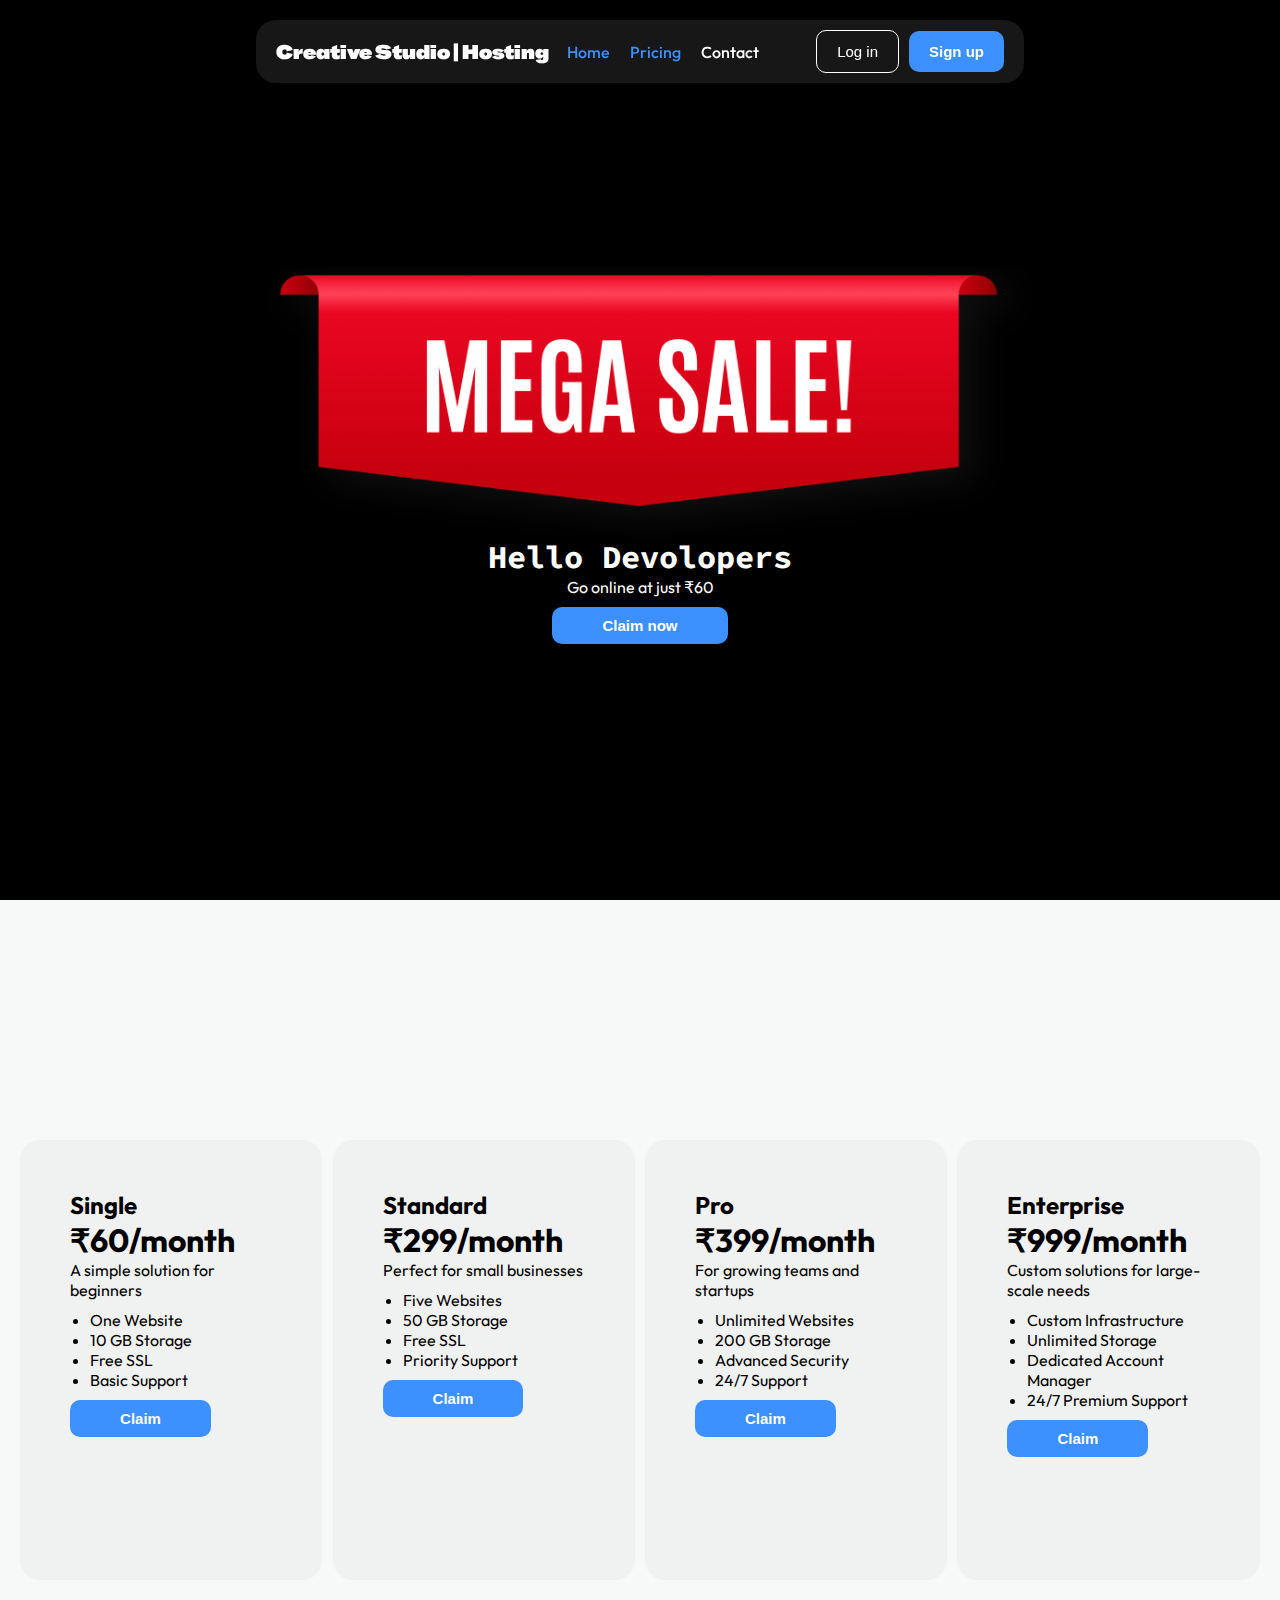
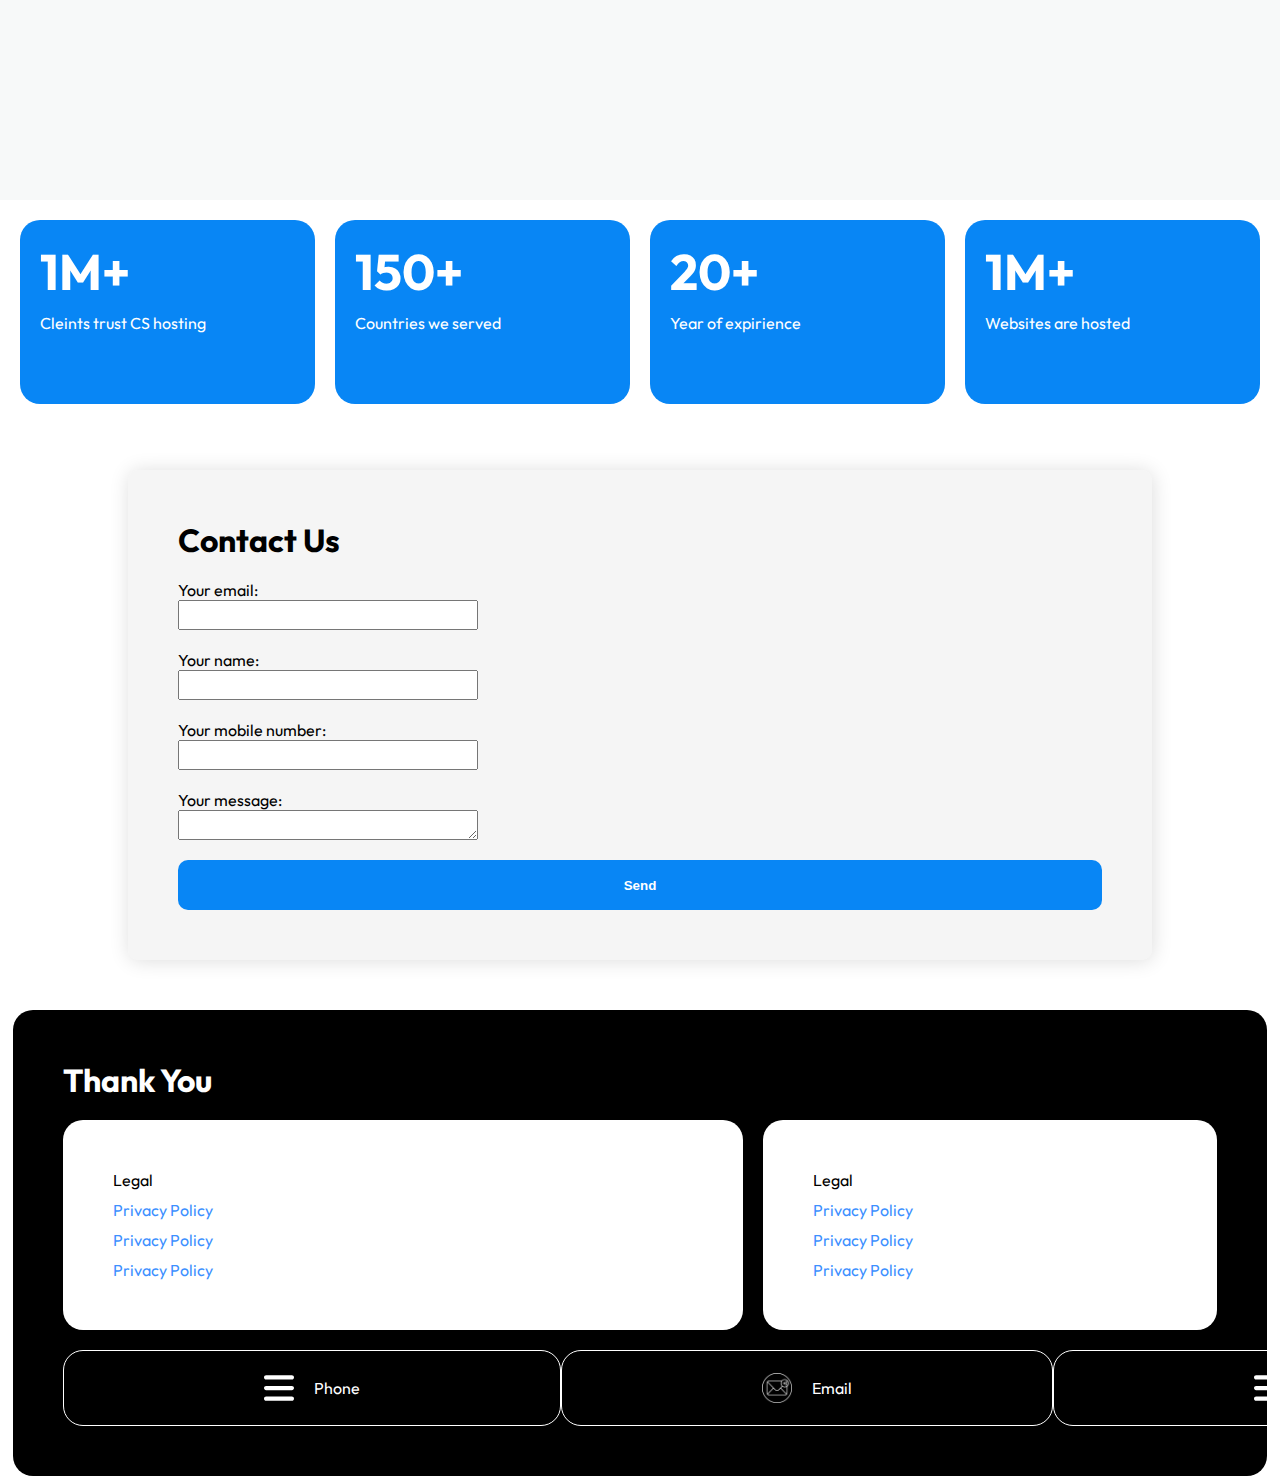
<file: index.html>
<!DOCTYPE html>
<html lang="en">
  <head>
    <meta charset="UTF-8" />
    <meta name="viewport" content="width=device-width, initial-scale=1.0" />
    <title>Playground</title>
    <link rel="shortcut icon" href="./assets/945becbd-045e-4667-a64c-e0cea89c0920.ico" type="image/x-icon">
    <link rel="preconnect" href="https://fonts.googleapis.com" />
    <link rel="preconnect" href="https://fonts.gstatic.com" crossorigin />
    <link
      href="https://fonts.googleapis.com/css2?family=BBH+Sans+Hegarty&family=Outfit:wght@100..900&family=Pacifico&family=Roboto:ital,wght@0,100..900;1,100..900&family=Source+Code+Pro:ital,wght@0,200..900;1,200..900&family=Urbanist:ital,wght@0,100..900;1,100..900&display=swap"
      rel="stylesheet"
    />
    <link rel="stylesheet" href="style.css" />
  </head>
  <body>
    <div class="nav">
      <img src="./assets/bars.svg" class="bars" id="bars" />
      <p>Creative Studio | Hosting</p>
      <div class="all">
        <ul>
          <li><a href="index.html">Home</a></li>
          <li><a href="#pricing">Pricing</li></a>
          <li>Contact</li>
        </ul>
        <div class="logsignin">
          <button class="login">Log in</button>
          <button class="btn">Sign up</button>
        </div>
      </div>
      <div class="menu">
        <ul>
          <a href="index.html"><li>Home</li></a>
          <a href="#pricing"><li>Pricing</li></a>
          <a href="index.html"></a><li>Contact</li>
        </ul>
        <div class="logsignin">
          <button class="login">Log in</button>
          <button class="btn">Sign up</button>
        </div>
      </div>
    </div>

    <div class="app">
      <div class="frontpanel">
        <img src="./assets/8944832.png" alt="" />
        <div class="greet">
          <h1>Hello Devolopers</h1>

          <p>Go online at just ₹60</p>
          <button class="btn top10">Claim now</button>
        </div>
      </div>
      <div class="pricing" id="pricing">
        <div class="pack">
          <h2>Single</h2>
          <h1>₹60/month</h1>
          <p>A simple solution for beginners</p>
          <ul class="top10">
              <li>One Website</li>
              <li>10 GB Storage</li>
              <li>Free SSL</li>
              <li>Basic Support</li>
            </ul>
            <button class="btn top10">Claim</button>
        </div>

        <div class="pack">
          <h2>Standard</h2>
          <h1>₹299/month</h1>

          <p>Perfect for small businesses</p>
          <ul class="top10">
              <li>Five Websites</li>
              <li>50 GB Storage</li>
              <li>Free SSL</li>
              <li>Priority Support</li>
            </ul>
            <button class="btn top10">Claim</button>
        </div>

        <div class="pack">
          <h2>Pro</h2>
          <h1>₹399/month</h1>
          <p>For growing teams and startups</p>
          <ul class="top10">
              <li>Unlimited Websites</li>
              <li>200 GB Storage</li>
              <li>Advanced Security</li>
              <li>24/7 Support</li>
            </ul>
            <button class="btn top10">Claim</button>
        </div>

        <div class="pack">
          <h2>Enterprise</h2>
          <h1>₹999/month</h1>
          <p>Custom solutions for large-scale needs</p>
          <ul class="top10">
              <li>Custom Infrastructure</li>
              <li>Unlimited Storage</li>
              <li>Dedicated Account Manager</li>
              <li>24/7 Premium Support</li>
            </ul>
            <button class="btn top10">Claim</button>
        </div>

    </div>
           
    <!-- Others -->

    <div class="shortabout">
        <div class="abouts">
            <div class="about">
                <h1>1M+</h1>
                <p>Cleints trust CS hosting</p>
            </div>
            <div class="about">
                <h1>150+</h1>
                <p>Countries we served</p>
            </div>
            <div class="about">
                <h1>20+</h1>
                <p>Year of expirience</p>
            </div>
            <div class="about">
                <h1>1M+</h1>
                <p>Websites are hosted</p>
            </div>
            
        </div>

    </div>
    <div class="contact">
      <!-- modify this form HTML and place wherever you want your form -->
<form
  action="https://formspree.io/f/mkgkvdkz"
  method="POST"
>
<h1>Contact Us</h1>
  <label>
    Your email:
    <input type="email" name="email">
  </label>
  <label>
              Your name:
              <input type="text" name="name" required/>
            </label>
            <label>
              Your mobile number:
              <input type="number" name="name" required/>
            </label>
  <label>
    Your message:
    <textarea name="message"></textarea>
  </label>
  
  <!-- your other form fields go here -->
  <button type="submit">Send</button>
</form>
    </div>
    <div class="footer">
      <h1>Thank You</h1>
      <div class="links">
      <div class="legal">
        <p>Legal</p>
        <a href="Privacy Policy">Privacy Policy</a>
        <a href="Privacy Policy">Privacy Policy</a>
        <a href="Privacy Policy">Privacy Policy</a>
        
      </div>
      <div class="link">
        <p>Legal</p>
        <a href="Privacy Policy">Privacy Policy</a>
        <a href="Privacy Policy">Privacy Policy</a>
        <a href="Privacy Policy">Privacy Policy</a>
      </div>

      </div>

      <div class="contactlink">
        <div class="phone"><img src="./assets/bars.svg">Phone</div>
        <div class="email"><img src="./assets/send-mail.png">Email</div>
        <div class="address"><img src="./assets/bars.svg">Address</div>
      </div>
    </div>
    </div>
    <script src="script.js"></script>
  </body>
</html>
</file>
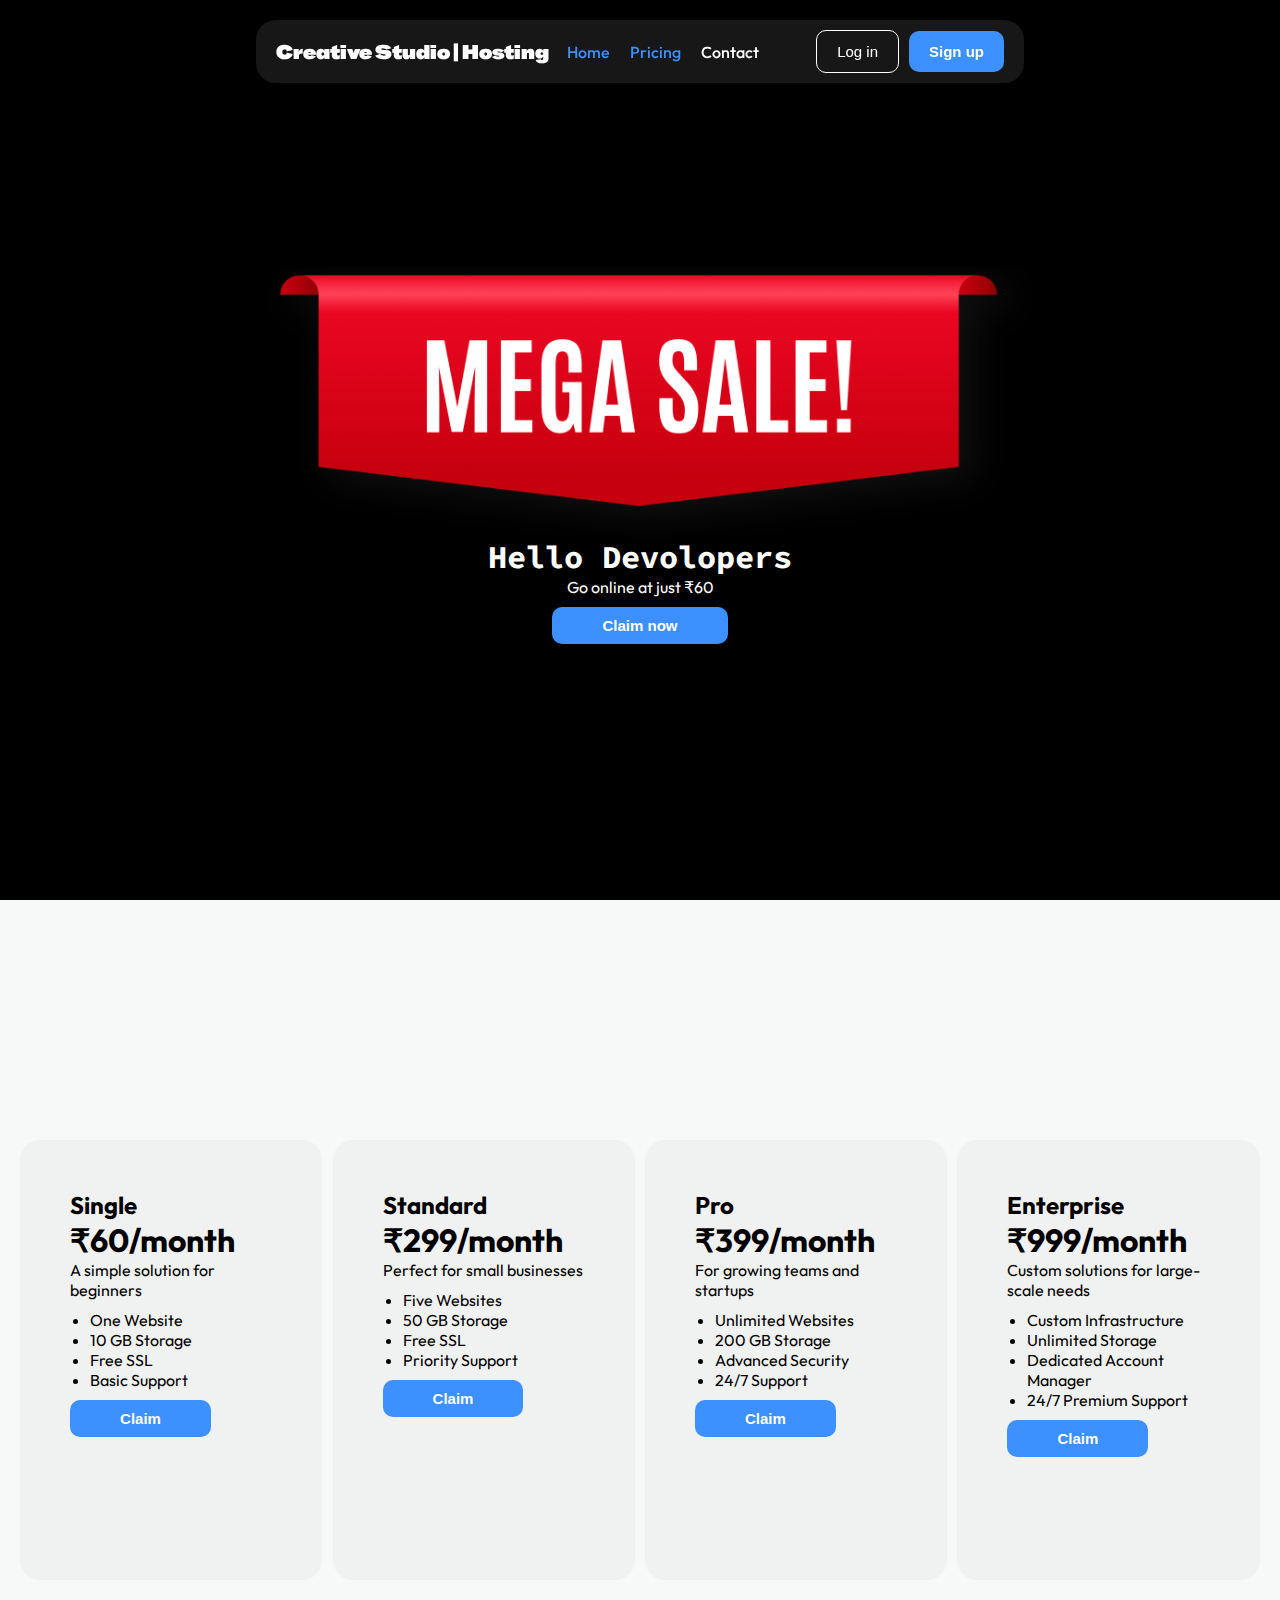
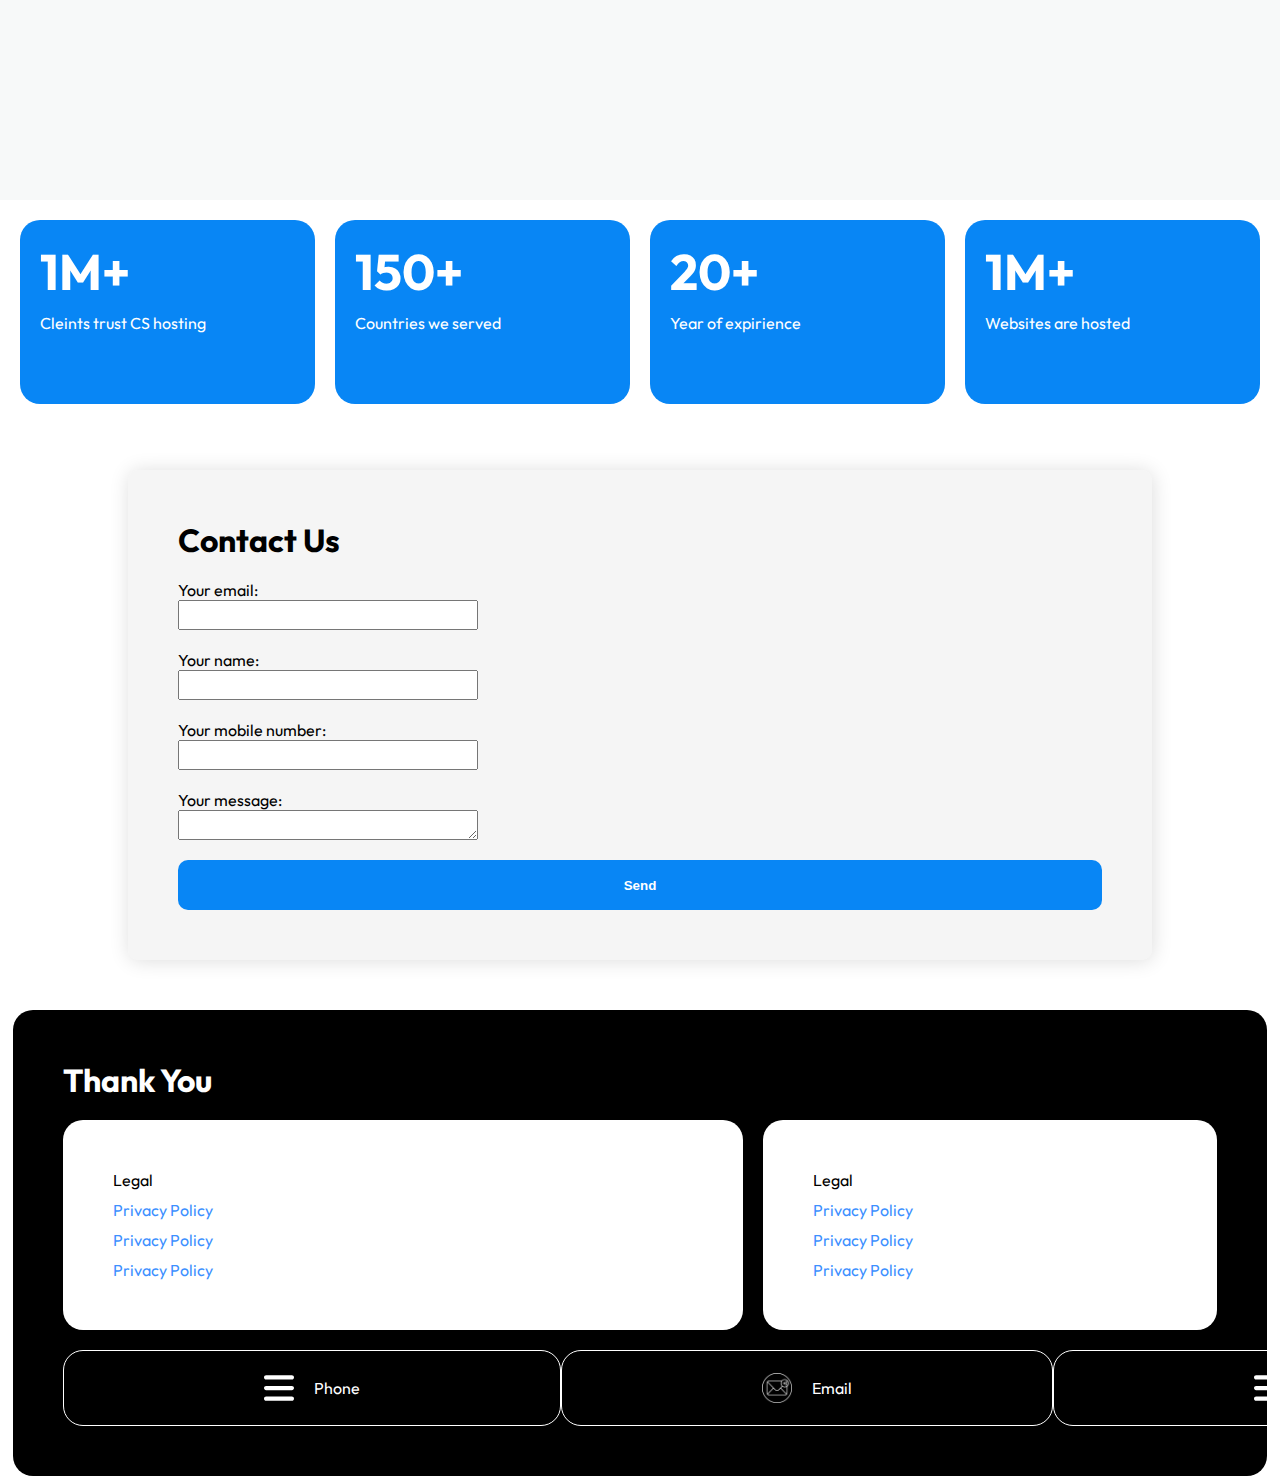
<file: checkout.html>
<!DOCTYPE html>
<html lang="en">
  <head>
    <meta charset="UTF-8" />
    <meta name="viewport" content="width=device-width, initial-scale=1.0" />
    <title>Creative Hosting Checkout</title>
    <link rel="stylesheet" href="checkout.css" />
    <link rel="shortcut icon" href="./assets/945becbd-045e-4667-a64c-e0cea89c0920.ico" type="image/x-icon">
    <link rel="stylesheet" href="style.css" />
  </head>
  <body>
    <div class="app">
      <div class="greet">
        <img src="./assets/order.png" alt="Cart" class="i" />
        <h1>Hello Thank You</h1>
      </div>
      <div class="coutDet">
        <h3>Order Summary</h3>
        <p>
          Thank you for choosing Creative Studio Hosting — your reliable web
          hosting partner. Please review your order details below before
          completing the payment.
        </p>

        <div class="details">

          <div class="detail">
            <h5>Plan</h5>
            <h1 id="planprice"></h1>
            <h2 id="plan-name"></h2>
            <p id="plan-desc"></p>
            <ul id="plan-features"></ul>
          </div>
        </div>

        <div class="form">
          <!-- modified: added hidden fields -->
          <form action="https://formspree.io/f/mblqraqp" method="POST">
            
            <h1>Details</h1>
            <label>
              Your email:
              <input type="email" name="email" required />
            </label>
            <label>
              Your name:
              <input type="text" name="name" required/>
            </label>
            <label>
              Your mobile number:
              <input type="number" name="name" required/>
            </label>

            <label for="country">Country:
            <select id="country" name="country" required>
              <option value="">-- Select Country --</option>
              <option value="India">India</option>
              <option value="United States">United States</option>
              <option value="United Kingdom">United Kingdom</option>
              <option value="Canada">Canada</option>
              <option value="Australia">Australia</option>
              <option value="Germany">Germany</option>
              <option value="France">France</option>
              <option value="Japan">Japan</option>
              <option value="Singapore">Singapore</option>
              <option value="Other">Other</option>
            </select>
          </label>
            <label>
              Plan name:
              <input type="text" id="planNameInput" name="plan_name" readonly />
            </label>

            <!-- hidden fields for plan description & features -->
            <input type="hidden" id="planDescInput" name="plan_description" />
            <input type="hidden" id="planFeaturesInput" name="plan_features" />

            <button type="submit">Continue</button>
          </form>
        </div>
      </div>
    </div>

    <script>
      // Get stored data
      const planData = JSON.parse(localStorage.getItem("checkoutPlan"));

      if (planData) {
        document.getElementById("plan-name").textContent = planData.name;
        document.getElementById("planprice").textContent = planData.price;
        document.getElementById("plan-desc").textContent = planData.description;

        const featuresList = document.getElementById("plan-features");
        featuresList.innerHTML = "";

        planData.features.forEach((feature) => {
          const li = document.createElement("li");
          li.textContent = feature;
          featuresList.appendChild(li);
        });

        // ✅ Fill form fields with localStorage data
        document.getElementById("planprice").value = planData.price || "";
        document.getElementById("planNameInput").value = planData.name || "";
        document.getElementById("planDescInput").value =
          planData.description || "";
        document.getElementById("planFeaturesInput").value = planData.features
          ? planData.features.join(", ")
          : "";
      } else {
        // If no plan is found, redirect back to plans page
        window.location.href = "index.html";
      }
    </script>
  </body>
</html>
</file>
<file: checkout.css>
.i {
  height: 60px;
  width: auto;
}

/* Global layout spacing */
body div {
  margin-top: 10px;
}

/* Greeting Section */
.greet {
  display: flex;
  flex-direction: column;
  justify-content: center;
  align-items: center;
  text-align: center;
}
.greet h1 {
  font-weight: 800;
  font-size: 2rem;
}
.greet p {
  width: 80%;
  max-width: 600px;
  font-size: 1rem;
  line-height: 1.5;
  color: #333;
}

/* App Container */
.app {
  margin-top: 50px;
  padding-left: 10%;
  padding-right: 10%;
}

/* Details Box */
.details {
  background-color: rgb(228, 228, 228);
  padding: 20px;
  display: flex;
  flex-direction: column;
  align-items: center;
  border-radius: 10px;
  gap: 20px;
}

/* Detail Card */
.detail {
  background-color: #fff;
  width: 100%;
  max-width: 700px;
  padding: 20px;
  border-radius: 20px;
  box-shadow: 0 0 10px rgba(0, 0, 0, 0.05);
}
.detail p,
.detail h2 {
  margin-bottom: 20px;
}
.detail h1 {
  color: rgb(60, 144, 255);
}
.detail ul {
  list-style: none;
  padding: 0;
  margin: 0;
}
.detail ul li {
  margin-bottom: 10px;
}

/* Form Section */
.form {
  display: flex;
  flex-direction: column;
  align-items: center;
  background-color: rgb(228, 228, 228);
  padding: 20px;
  border-radius: 10px;
  margin-bottom: 50px;
  width: 100%;
}

form {
  background-color: #fff;
  padding: 30px;
  border-radius: 20px;
  width: 100%;
  max-width: 700px;
  box-shadow: 0 0 10px rgba(0, 0, 0, 0.05);
}

.detail h5{
    background-color: rgb(60, 144, 255);
    max-width: fit-content;
    color: white;
    padding: 5px;
    margin-bottom: 10px;
    border-radius: 3px;
}

form label {
  display: flex;
  flex-direction: column;
  margin-top: 10px;
  font-weight: 600;
  color: #333;
}

form input,
form select {
  padding: 10px;
  margin-top: 5px;
  max-width: 100%;
  border-radius: 5px;
  border: 1px solid #ccc;
  transition: 0.3s;
}
form input:focus,
form select:focus {
    border-color: rgb(60, 144, 255);
  outline: none;
  box-shadow: 0 0 5px rgba(60, 144, 255, 0.3);
}

form button {
  height: 50px;
  width: 100%;
  margin-top: 20px;
  background-color: rgb(60, 144, 255);
  border: none;
  border-radius: 10px;
  color: white;
  font-size: 1rem;
  font-weight: 600;
  cursor: pointer;
  transition: 0.3s;
}
form button:hover {
  background-color: rgb(40, 120, 220);
}

/* Responsive Layouts */
@media (max-width: 900px) {
  .app {
    padding-left: 5%;
    padding-right: 5%;
  }
  .detail {
    padding: 15px;
  }
}

@media (max-width: 600px) {
  .coutDet p {
    display: none;
  }
  .app {
    padding-left: 0;
    padding-right: 0;
  }
  .greet h1 {
    font-size: 1.5rem;
  }
  .greet p {
    width: 90%;
  }
  form {
    padding: 20px;
  }
}

@media (max-width: 400px) {
  .greet h1 {
    font-size: 1.3rem;
  }
  form button {
    font-size: 0.9rem;
  }
  .detail h1 {
    font-size: 1.2rem;
  }
}
</file>
<file: style.css>
/* ===== Global Reset ===== */
* {
  margin: 0;
  padding: 0;
  box-sizing: border-box;
}
a{
  text-decoration: none;
  color: rgb(60, 144, 255);
}

/* ===== Base Styling ===== */
body {
  font-family: "Outfit", sans-serif;
  background-color: #fff;
  color: #000;

  scroll-behavior: smooth;
}
.top10 {
  margin-top: 10px;
}

/* ===== App Container ===== */
.app {
  display: flex;
  flex-direction: column;
  align-items: center;
  width: 100%;
}

/* ===== Front Panel (Hero Section) ===== */
.frontpanel {
  font-family: "Source Code Pro", monospace;
  background-color: rgb(0, 0, 0);
  color: white;
  height: 100vh;
  width: 100vw;
  display: flex;
  flex-direction: column;
  justify-content: center;
  align-items: center;
  text-align: center;
}
.frontpanel .btn {
  padding: 10px 50px;
}
.frontpanel p {
  font-family: "Outfit";
}
.frontpanel img {
  height: 30%;
  width: auto;
  margin-top: 10px;
}

/* ===== Navigation Bar ===== */
.nav {
  position: fixed;
  top: 20px;
  left: 50%;
  transform: translateX(-50%);
  background-color: rgba(230, 230, 230, 0.1);
  padding: 10px 20px;
  width: 60%;
  border-radius: 20px;
  display: flex;
  justify-content: space-between;
  align-items: center;
  z-index: 10;
  box-shadow: 0 4px 12px rgba(0, 0, 0, 0.1);
  backdrop-filter: blur(10px);
  color: white;
  transition: all 0.3s ease;
}

/* When scrolled to pricing section */
.nav.active {
  background-color: rgba(255, 255, 255, 0.95);
  color: rgb(0, 0, 0);
}
.nav.active .login {
  color: #000;
  border: 1px solid #000;
}

.nav.active .bars{
    background-color: black;
}

/* Logo or Title */
.nav p {
  font-family: "BBH Sans Hegarty", sans-serif;
  font-size: 20px;
}

/* ===== Desktop Navigation ===== */
.nav ul {
  display: flex;
  list-style: none;
  gap: 20px;
}
.nav ul li {
  cursor: pointer;
  font-size: 16px;
  font-weight: 500;
  transition: color 0.2s ease-in-out;
}
.nav ul li:hover {
  color: rgb(60, 144, 255);
}

/* ===== Buttons ===== */
.btn {
  padding: 12px 20px;
  background-color: rgb(60, 144, 255);
  color: white;
  border: none;
  border-radius: 10px;
  cursor: pointer;
  font-size: 15px;
  font-weight: 550;
  transition: 0.2s ease;
}
.btn:hover {
  background-color: rgb(8, 134, 245);
}

/* ===== Login / Signup Buttons ===== */
.logsignin {
  display: flex;
  align-items: center;
  gap: 10px;
}
.logsignin .login {
  background-color: transparent;
  border: 1px solid rgb(255, 255, 255);
  color: rgb(255, 255, 255);
  padding: 12px 20px;
  border-radius: 10px;
  cursor: pointer;
  font-size: 15px;
  font-weight: 500;
  transition: 0.2s ease;
}
.logsignin .login:hover {
  background-color: rgb(60, 144, 255);
  color: white;
}

/* ===== Mobile Menu (Hamburger Icon) ===== */
.bars {
  height: 28px;
  width: auto;
  cursor: pointer;
  display: flex;
}

/* ===== Mobile Dropdown Menu ===== */
.menu {
  display: none;
  position: absolute;
  top: 70px;
  right: 20px;
  width: 85%;
  background-color: rgb(255, 255, 255);
  border-radius: 15px;
  box-shadow: 0 8px 16px rgba(0, 0, 0, 0.15);
  flex-direction: column;
  padding: 20px;
  backdrop-filter: blur(10px);
  transition: all 0.3s ease-in-out;
  z-index: 20;

  
}

.menu .logsignin{
 margin-top: 10px;
}
.menu .login{
    border: 1px solid black;
    color: black;
}
.menu.active {
  display: flex;
  animation: slideDown 0.3s ease forwards;
}
@keyframes slideDown {
  from {
    opacity: 0;
    transform: translateY(-10%);
  }
  to {
    opacity: 1;
    transform: translateY(0);
  }
}
.menu ul {
  list-style: none;
  display: flex;
  flex-direction: column;
  gap: 15px;
}
.menu ul li {
  font-size: 18px;
  color: #000;
  cursor: pointer;
}
.menu ul li:hover {
  color: rgb(60, 144, 255);
}

/* Pricing */
.pricing{
    height: 100vh;
    width: 100vw;
    justify-content: space-evenly;
    display: flex;
    padding: 10px;
    align-items: center;
    background-color: #8198a710;
}
.pricing .pack{
    height: 50%;
    
    width: 24%;
    margin-top: 20px;
    padding: 50px ;
    background-color: rgba(230, 230, 230, 0.384);
    border-radius: 20px;


}

.pack ul{
    margin-left: 20px;
}
.pack .btn{
    padding: 10px 50px;
}



.shortabout{
    height: 30vh;
    width: 100vw;
    padding: 20px;
}
.abouts{
    height: 100%;
    width: 100%;
    display: flex;
    gap: 20px;
    
}
.about{
    border-radius: 20px;
    padding: 20px;
    
    width: 25%;
    background-color:rgb(8, 134, 245);
    color: white;
    height: 80%;
}

.about h1{
    font-size: 50px;
}
.about p{
    margin-top: 10px;
}

.form{
  display: flex;
  justify-content: center;
  align-items: center;
  width: 100%;
  height: 100%;
}
.contact form{
  display: flex;
  flex-direction: column;
  width: 80vw;
  padding: 20px 50px;
  background-color: rgba(230, 230, 230, 0.384);
  height: 100%;
  border-radius: 10px;
  gap: 20px;
  padding: 50px;
  justify-content: center;
  box-shadow:  1px 1px 20px rgba(0, 0, 0, 0.137);
}
.contact input,textarea{
  height: 30px;
  width: 300px;
  padding: 10px 5px;
  
}
label input,textarea{
 margin-left: 0px;
 display: flex;
}
.contact button{
  background-color: rgb(8, 134, 245);
  color: white;
  font-weight: 600;
  border: 0;
  border-radius: 10px;
  height: 50px;
  width: 100%;
  padding: 10px 5px;
}




@media (max-width: 768px) {
    .pricing{
        flex-direction: column;
        text-align: center;
        align-items: center;
        justify-content: center;
        height: auto;
    }
    .pack ul{
        list-style: none;
        margin-left: 0;
    }
    .pricing .pack{
        width: 100%;
    }

    .abouts{
       overflow-x: scroll;
    }
    .about{
        width: 120%;
        height: 100%;
        padding: 10px 20px;
    }
    .about p{
        margin-top: 0;
    }
   
}





.footer{
  margin-top: 50px;
  background-color: #000;
  width: 98vw;
  height: 100%;
  color: white;
  border-radius: 20px;
  padding: 50px;
  
}
.footer h1{
  margin-bottom: 20px;
}
.footer .legal{
  display: flex;
  flex-direction: column;
  padding: 50px;
  background-color: #fff;
  border-radius: 20px;
  width: 60%;
  gap: 10px;
  color: black;
}
.footer .link{
  color: black;
  display: flex;
  flex-direction: column;
  padding: 50px;
  background-color: #fff;
  border-radius: 20px;
  width: 40%;
  gap: 10px;
}
.links{
  display: flex;
  gap: 20px;
}




.contactlink div{
  padding: 20px 200px;
  border-radius: 20px;
  border: 1px solid white;
  display: flex;
  justify-content: center;
  align-items: center;
  gap: 20px;
}
.contactlink{
  margin-top: 20px;
  display: flex;
  justify-content: space-between;
}

.contactlink img{
  width: 30px;
  height: auto;
  
}






.all {
    display: flex;
    align-items: center;
    justify-content: space-between;
    width: 60%;
}
.bars{
    display: none;
    margin-right: 10px;
}
/* ===== Responsive Design ===== */
@media (max-width: 768px) {
  .nav {
    width: 90%;
    padding: 10px;
  }
 .nav .all{
    display: none;
 }
  .bars {
    display: block;
  }
  .frontpanel img {
    height: 10%;
  }
  .frontpanel {
    padding: 0 20px;
  }
  .pricing h2 {
    font-size: 28px;
  }
  .pricing p {
    font-size: 16px;
  }
.contactlink{
  flex-direction: column;
}
  .footer .links{
    flex-direction: column;
  }
  .footer .contactlink div{
    padding: 20px;
  }
  .footer .link{
    width: 100%;
  }
  .footer .legal{
    width: 100%;
  }

  .contact input,textarea{
    width: 100%;
  }
}
</file>
